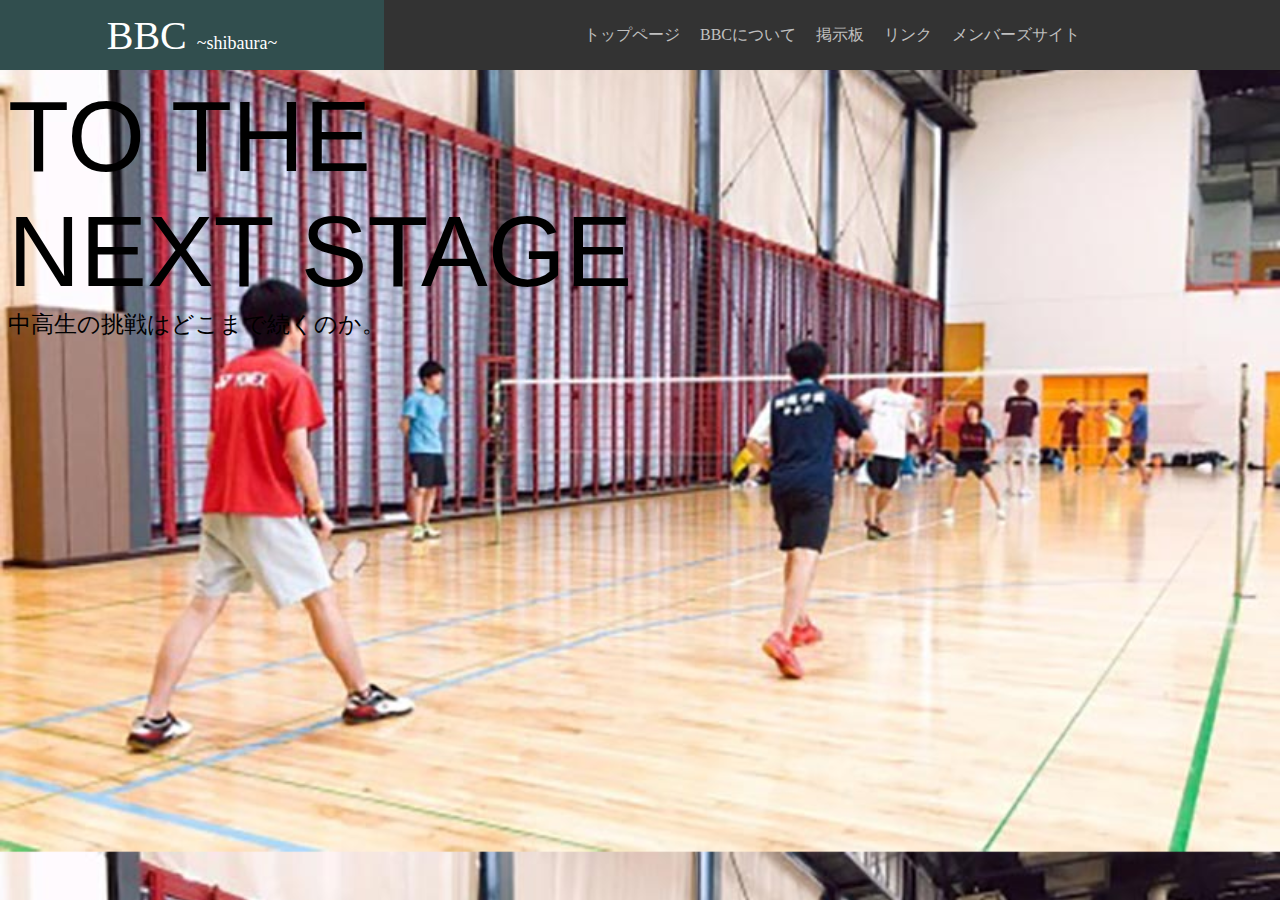
<file: sweb/BBC.html>
<!DOCTYPE html>
<html lang="ja">
<head>
  <meta charset="UTF-8">
  <link rel="stylesheet" href="BBC.css">
  <link ef="https://fonts.googleapis.com/css?family=Corben:700" rel="stylesheet">
  <title>BBCのホームページ</title>
</head>
<body class="home blog">
  <header style="top: 0px;">
  <div class="h_left">
    <div class="h_l_line">
        <span>
          <p1>BBC</p1>
          <p2><font size="4">~shibaura~</font></p2>
        </span>
    </div>
  </div>
  <div class="h_right">
    <div class="h_r_line">
      <a href="pe-ji3.html">
        <div>トップページ</div>
      </a>
      <a href="pe-ji2.html">
        <div>BBCについて</div>
      </a>
      <a href="pe-ji2.html">
        <div>掲示板</div>
      </a>
      <a href="pe-ji3.html">
        <div>リンク</div>
      </a>
      <a href="pe-ji3.html">
        <div>メンバーズサイト</div>
      </a>
    </div>
  </div>
</header>
<div class="hero_over_over">
  　　　　　
            <div class="hero_margin"></div>
            <div class="hero_over">
                <div class="ho_left">
                    <div class="title_inner">
                        <span>TO THE<br>NEXT STAGE</span>
                        <p>中高生の挑戦はどこまで続くのか。</p>
                    </div>
                </div>
            </div>
</div>
</body>
</html>
</file>
<file: sweb/BBC.css>
header {
    width: 100%;
    background-color: #333333;
    color: white;
    height: 70px;
    display: flex;
    position: fixed;
    top: -70px;
    left: 0;
    transition-duration: 0.3s;
    z-index: 100;
}
main {
    display: block;
    background-color: whitesmoke;
}
.h_left {
    width: 40%;
    display: flex;
    justify-content: center;
    align-items: center;
}

.h_right {
    width: 60%;
    display: flex;
    justify-content: center;
}

.h_l_line {
    display: flex;
    align-items: center;
    padding: 20px;

}


.h_l_line a {
    color: white;
    text-decoration: none;
}

.h_l_line span {
    font-size: 40px;
    font-family: 'Cherry Swash', cursive;
}

.h_r_line {
    height: 70px;
    display: flex;
    justify-content: center;
}
body{
  background-image: url("bc.jpg");
  background-size: cover;
}


.h_r_line a i {
    display: none;
}

.h_r_line a {
    display: flex;
    padding: 10px;
    align-items: center;
    color: silver;
    text-decoration: none;
    transition-duration: 0.3s;
}

.h_r_line a:hover {
    color: white;
}
.hero {
    width: 100%;
    height: 100vh;
    display: flex;
}

.h_left {
    width: 30%;
    background-color: rgba(49, 78, 78, 1);
}

.header_logo {
    width: 100%;
    height: 10vh;
    display: flex;
    justify-content: center;
    align-items: center;
    color: white;
    font-size: 1.5vw;
}

.header_logo img {
    height: 6vh;
    margin-right: 20px;
}

.h_right {
    width: 70%;
}

.h_r_top {
    height: 10vh;
    width: 100%;
    display: flex;
}

.h_r_bottom {
    height: 90vh;
    width: 100%;
    overflow: hidden;
}

.h_r_slide {
    width: 400%;
    height: 90vh;
    position: relative;
    top: 0;
    left: 0;
    display: flex;
    transition-duration: 0.5s;
}

.hero_img {
    width: 25%;
    background-size: cover;
    background-position: center;
    height: 90vh;
}
.title_inner {
    text-align: left;
}

.title_inner span {
    font-size: 100px;
    font-family: 'Alata', sans-serif;
    position: relative;
    top: 50px;

}

.title_inner p {
    margin: 0;
    font-size: 1.8vw;
    position: relative;
    top: 50px;
}
</file>
